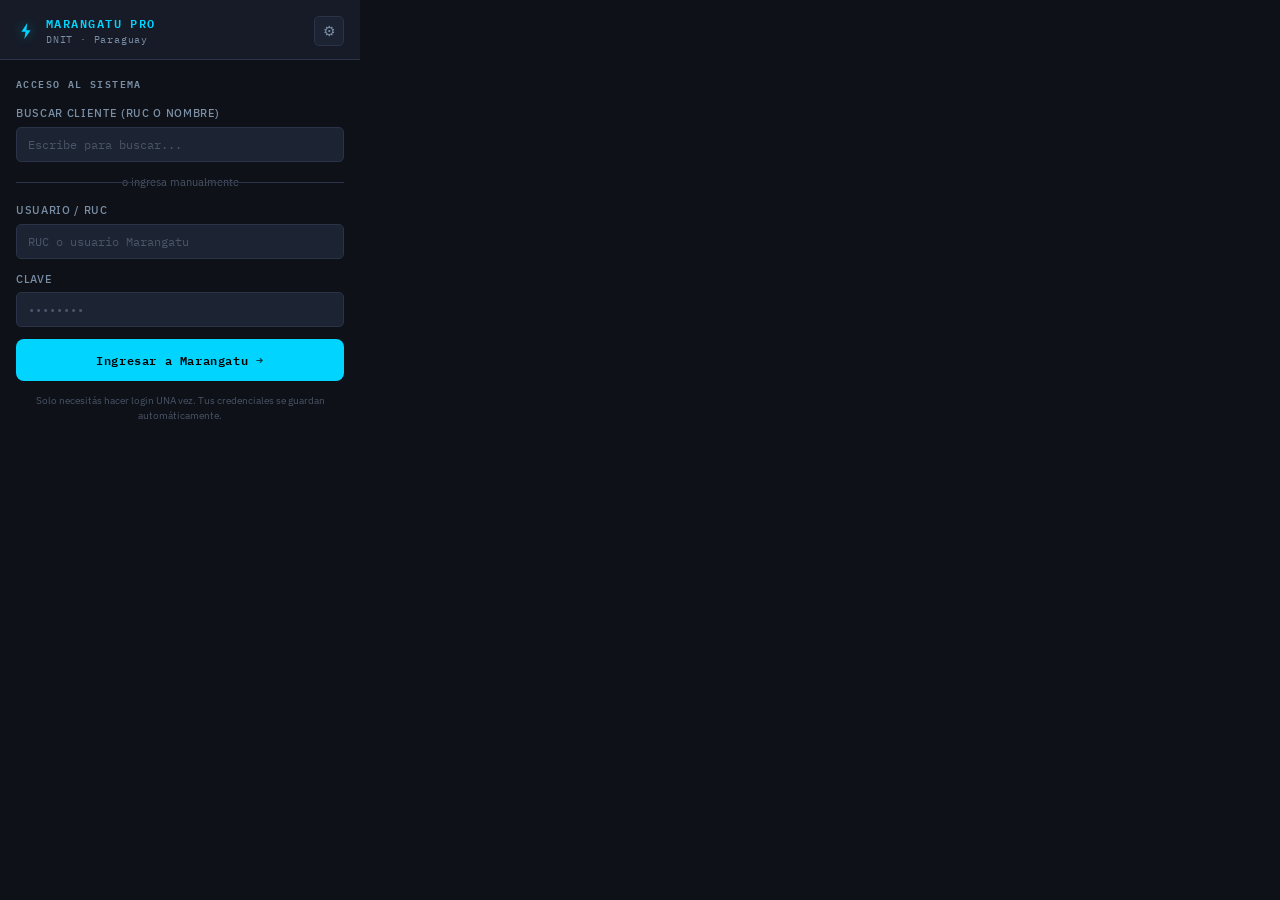
<file: extension/pages/popup.html>
<!DOCTYPE html>
<html lang="es">
<head>
  <meta charset="UTF-8" />
  <meta name="viewport" content="width=device-width, initial-scale=1.0" />
  <title>Marangatu Pro</title>
  <link rel="stylesheet" href="../css/popup.css" />
</head>
<body>

  <!-- ═══════════════════════════════════════ -->
  <!-- HEADER                                  -->
  <!-- ═══════════════════════════════════════ -->
  <header class="app-header">
    <div class="logo">
      <svg class="logo-icon" viewBox="0 0 24 24" aria-hidden="true">
        <path d="M13.5 2.5 6.5 13h5l-1.5 8.5L17.5 11h-5l1-8.5Z" />
      </svg>
      <div>
        <div class="logo-title">MARANGATU PRO</div>
        <div class="logo-sub">DNIT · Paraguay</div>
      </div>
    </div>
    <div class="header-actions">
      <button class="icon-btn" id="btn-config" title="Configuración">⚙</button>
    </div>
  </header>

  <!-- ═══════════════════════════════════════ -->
  <!-- PANTALLA: LOGIN                         -->
  <!-- ═══════════════════════════════════════ -->
  <section class="screen" id="screen-login">
    <div class="section-label">ACCESO AL SISTEMA</div>

    <!-- Buscador de clientes -->
    <div class="form-group">
      <label>Buscar Cliente (RUC o Nombre)</label>
      <div style="position: relative;">
        <input type="text" id="input-search-cliente" placeholder="Escribe para buscar..." autocomplete="off" />
        <div id="clientes-dropdown" class="clientes-dropdown hidden"></div>
      </div>
    </div>

    <div class="divider">o ingresa manualmente</div>

    <div class="form-group">
      <label>Usuario / RUC</label>
      <input type="text" id="input-usuario" placeholder="RUC o usuario Marangatu" autocomplete="username" />
    </div>
    <div class="form-group">
      <label>Clave</label>
      <input type="password" id="input-clave" placeholder="••••••••" autocomplete="current-password" class="form-control" style="width: 100%;" />
    </div>

    <button class="btn-primary" id="btn-login">
      <span>Ingresar a Marangatu</span>
      <span class="btn-arrow">→</span>
    </button>

    <div class="filename-note" style="margin-top: 12px; text-align: center;">
      Solo necesitás hacer login UNA vez. Tus credenciales se guardan automáticamente.
    </div>
  </section>

  <!-- ═══════════════════════════════════════ -->
  <!-- PANTALLA: DASHBOARD / MENÚ              -->
  <!-- ═══════════════════════════════════════ -->
  <section class="screen hidden" id="screen-dashboard">
    <div class="section-label">HERRAMIENTAS</div>

    <div class="tool-grid">
      <button class="tool-card" id="tool-iva">
        <div class="tool-icon">📄</div>
        <div class="tool-name">Formularios IVA</div>
        <div class="tool-desc">Descargar últimos meses</div>
      </button>

      <button class="tool-card disabled" title="Próximamente">
        <div class="tool-icon">📊</div>
        <div class="tool-name">Declaraciones IRE</div>
        <div class="tool-desc">Próximamente</div>
        <div class="soon-badge">Pronto</div>
      </button>

      <button class="tool-card disabled" title="Próximamente">
        <div class="tool-icon">🧾</div>
        <div class="tool-name">Comprobantes</div>
        <div class="tool-desc">Próximamente</div>
        <div class="soon-badge">Pronto</div>
      </button>

      <button class="tool-card disabled" title="Próximamente">
        <div class="tool-icon">👤</div>
        <div class="tool-name">Cuenta Corriente</div>
        <div class="tool-desc">Próximamente</div>
        <div class="soon-badge">Pronto</div>
      </button>
    </div>

    <div class="bottom-row">
      <button class="btn-ghost" id="btn-logout-dash">← Cerrar sesión</button>
    </div>
  </section>

  <!-- ═══════════════════════════════════════ -->
  <!-- PANTALLA: FORMULARIOS IVA               -->
  <!-- ═══════════════════════════════════════ -->
  <section class="screen hidden" id="screen-iva">
    <div class="screen-header">
      <button class="back-btn" id="back-from-iva">← Volver</button>
      <div class="section-label">FORMULARIOS IVA</div>
    </div>

    <!-- Información del cliente (RUC logueado) -->
    <div class="cliente-info" id="cliente-info">
      <span class="cliente-ruc" id="info-ruc">Tu RUC</span>
    </div>

    <!-- Cuántos meses -->
    <div class="form-group">
      <label>Períodos a descargar</label>
      <div class="meses-tabs">
        <button class="tab-btn active" data-meses="1">Último</button>
        <button class="tab-btn" data-meses="3">3 meses</button>
        <button class="tab-btn" data-meses="6">6 meses</button>
        <button class="tab-btn" data-meses="custom">Personalizado</button>
      </div>
    </div>

    <!-- Rango personalizado -->
    <div class="custom-range hidden" id="custom-range">
      <div class="range-row">
        <div class="form-group">
          <label>Desde</label>
          <input type="month" id="range-desde" />
        </div>
        <div class="form-group">
          <label>Hasta</label>
          <input type="month" id="range-hasta" />
        </div>
      </div>
    </div>

    <!-- Preview de los meses a descargar -->
    <div class="meses-preview" id="meses-preview">
      <div class="preview-label">Se descargarán:</div>
      <div class="meses-chips" id="meses-chips"></div>
    </div>

    <!-- Nombre de archivo -->
    <div class="form-group">
      <label>Formato de nombre de archivo</label>
      <div class="filename-preview" id="filename-preview">IVA_2025_01_CLIENTE.pdf</div>
      <div class="filename-note">Los archivos se guardarán en tu carpeta de Descargas</div>
    </div>

    <button class="btn-primary" id="btn-start-download">
      <span class="btn-download-icon">⬇</span>
      <span id="btn-download-text">Descargar formularios</span>
    </button>
  </section>

  <!-- ═══════════════════════════════════════ -->
  <!-- PANTALLA: PROGRESO DE DESCARGA          -->
  <!-- ═══════════════════════════════════════ -->
  <section class="screen hidden" id="screen-progress">
    <div class="section-label">DESCARGANDO...</div>

    <div class="progress-cliente">
      <span>Cliente:</span>
      <strong id="progress-cliente-nombre">—</strong>
    </div>

    <div class="progress-bar-wrap">
      <div class="progress-bar" id="progress-bar" style="width:0%"></div>
    </div>
    <div class="progress-text" id="progress-text">Iniciando...</div>

    <div class="download-list" id="download-list"></div>

    <div class="progress-actions">
      <button class="btn-ghost" id="btn-cancel-download">Cancelar</button>
    </div>
  </section>



  <!-- ═══════════════════════════════════════ -->
  <!-- PANTALLA: CONFIGURACIÓN                 -->
  <!-- ═══════════════════════════════════════ -->
  <section class="screen hidden" id="screen-config">
    <div class="screen-header">
      <button class="back-btn" id="back-from-config">← Volver</button>
      <div class="section-label">CONFIGURACIÓN</div>
    </div>

    <div class="config-group">
      <label class="config-label">Login automático al abrir Marangatu</label>
      <label class="toggle">
        <input type="checkbox" id="cfg-autologin" />
        <span class="toggle-slider"></span>
      </label>
    </div>

    <div class="config-group">
      <label class="config-label">Delay entre descargas (segundos)</label>
      <input type="number" id="cfg-delay" min="1" max="10" value="2" class="config-input" />
    </div>

    <div class="config-group">
      <label class="config-label">Prefijo de carpeta en descargas</label>
      <input type="text" id="cfg-prefix" value="IVA" class="config-input" placeholder="IVA" />
    </div>

    <button class="btn-primary" id="btn-save-config">Guardar configuración</button>

    <div style="margin-top: 20px; padding-top: 14px; border-top: 1px solid var(--border);">
      <div class="section-label" style="margin-bottom: 10px;">GESTIÓN DE CLIENTES</div>
      
      <div class="filename-note" style="margin-bottom: 10px;">
        Importa un archivo CSV con formato: RUC,Nombre,Clave
      </div>
      
      <input type="file" id="input-csv-file" accept=".csv" style="display:none" />
      <button class="btn-secondary" id="btn-import-csv" style="margin-top: 0;">
        📁 Importar clientes desde CSV
      </button>
      
      <div id="csv-status" style="margin-top: 10px; font-size: 11px; color: var(--text-muted);"></div>
      
      <button class="btn-ghost" id="btn-export-csv" style="margin-top: 10px; width: 100%;">
        💾 Exportar clientes a CSV
      </button>
    </div>

    <div class="danger-zone">
      <div class="danger-title">Zona peligrosa</div>
      <button class="btn-danger" id="btn-clear-all">Borrar todos los datos</button>
    </div>
  </section>

  <!-- ═══════════════════════════════════════ -->
  <!-- TOAST NOTIFICATIONS                     -->
  <!-- ═══════════════════════════════════════ -->
  <div class="toast-container" id="toast-container"></div>

  <script src="../js/popup.js"></script>
</body>
</html>
</file>
<file: extension/css/popup.css>
/* ============================================================
   MARANGATU PRO - Popup Styles
   Estética: Profesional / Gubernamental / Dark Utility
   ============================================================ */

@import url('https://fonts.googleapis.com/css2?family=IBM+Plex+Mono:wght@400;500;600&family=IBM+Plex+Sans:wght@300;400;500;600&display=swap');

/* ── Variables ─────────────────────────────────────────────── */
:root {
  --bg:        #0e1117;
  --bg-card:   #161b27;
  --bg-input:  #1c2333;
  --border:    #2a3347;
  --border-hi: #3d4f6e;
  --accent:    #00d4ff;
  --accent-dk: #0099bb;
  --green:     #00e87a;
  --red:       #ff4d6d;
  --yellow:    #ffbe00;
  --text:      #e2e8f0;
  --text-muted:#7a8fa6;
  --text-dim:  #4a5568;
  --radius:    8px;
  --radius-sm: 5px;
  --mono:      'IBM Plex Mono', monospace;
  --sans:      'IBM Plex Sans', sans-serif;
}

/* ── Reset ─────────────────────────────────────────────────── */
*, *::before, *::after { box-sizing: border-box; margin: 0; padding: 0; }

body {
  font-family: var(--sans);
  background: var(--bg);
  color: var(--text);
  width: 360px;
  min-height: 480px;
  max-height: 600px;
  overflow-y: auto;
  overflow-x: hidden;
  font-size: 13px;
  line-height: 1.5;
}

body::-webkit-scrollbar { width: 4px; }
body::-webkit-scrollbar-track { background: var(--bg); }
body::-webkit-scrollbar-thumb { background: var(--border-hi); border-radius: 2px; }

/* ── Header ────────────────────────────────────────────────── */
.app-header {
  display: flex;
  align-items: center;
  justify-content: space-between;
  padding: 14px 16px 12px;
  border-bottom: 1px solid var(--border);
  background: var(--bg-card);
  position: sticky;
  top: 0;
  z-index: 10;
}

.logo {
  display: flex;
  align-items: center;
  gap: 10px;
}

.logo-icon {
  width: 20px;
  height: 20px;
  display: block;
  fill: var(--accent);
  filter: drop-shadow(0 0 6px rgba(0, 212, 255, 0.45));
}

.logo-title {
  font-family: var(--mono);
  font-size: 12px;
  font-weight: 600;
  letter-spacing: 0.12em;
  color: var(--accent);
}

.logo-sub {
  font-size: 10px;
  color: var(--text-muted);
  letter-spacing: 0.08em;
  font-family: var(--mono);
}

.header-actions { display: flex; gap: 6px; }

/* ── Screens ───────────────────────────────────────────────── */
.screen {
  padding: 16px;
  animation: fadeIn 0.2s ease;
}

.screen.hidden { display: none; }

@keyframes fadeIn {
  from { opacity: 0; transform: translateY(4px); }
  to   { opacity: 1; transform: translateY(0); }
}

.screen-header {
  display: flex;
  align-items: center;
  gap: 10px;
  margin-bottom: 14px;
}

.screen-header .section-label { margin-bottom: 0; }

/* ── Section labels ────────────────────────────────────────── */
.section-label {
  font-family: var(--mono);
  font-size: 10px;
  font-weight: 600;
  letter-spacing: 0.14em;
  color: var(--text-muted);
  margin-bottom: 14px;
  text-transform: uppercase;
}

/* ── Form elements ─────────────────────────────────────────── */
.form-group {
  margin-bottom: 12px;
}

.form-group label {
  display: block;
  font-size: 11px;
  font-weight: 500;
  color: var(--text-muted);
  margin-bottom: 5px;
  text-transform: uppercase;
  letter-spacing: 0.06em;
}

.form-group input[type="text"],
.form-group input[type="password"],
.form-group input[type="month"],
.form-group input[type="number"],
.form-group select {
  width: 100%;
  background: var(--bg-input);
  border: 1px solid var(--border);
  border-radius: var(--radius-sm);
  color: var(--text);
  padding: 9px 11px;
  font-family: var(--mono);
  font-size: 12px;
  transition: border-color 0.15s;
  outline: none;
  appearance: none;
}

.form-group input:focus,
.form-group select:focus {
  border-color: var(--accent);
  box-shadow: 0 0 0 2px rgba(0, 212, 255, 0.12);
}

.form-group input::placeholder { color: var(--text-dim); }

select option { background: var(--bg-card); }

/* ── Password toggle ───────────────────────────────────────── */
.pass-wrap {
  position: relative;
}

.pass-wrap input { padding-right: 38px; }

.pass-toggle {
  position: absolute;
  right: 8px;
  top: 50%;
  transform: translateY(-50%);
  background: none;
  border: none;
  cursor: pointer;
  font-size: 14px;
  opacity: 0.5;
  transition: opacity 0.15s;
}

.pass-toggle:hover { opacity: 1; }

/* ── Checkbox ──────────────────────────────────────────────── */
.remember-row { margin-bottom: 14px; }

.checkbox-label {
  display: flex;
  align-items: center;
  gap: 8px;
  cursor: pointer;
  font-size: 12px;
  color: var(--text-muted);
}

.checkbox-label input { accent-color: var(--accent); width: 14px; height: 14px; }

/* ── Buttons ───────────────────────────────────────────────── */
.btn-primary {
  width: 100%;
  padding: 11px 16px;
  background: var(--accent);
  color: #000;
  border: none;
  border-radius: var(--radius);
  font-family: var(--mono);
  font-size: 12px;
  font-weight: 600;
  letter-spacing: 0.05em;
  cursor: pointer;
  display: flex;
  align-items: center;
  justify-content: center;
  gap: 8px;
  transition: background 0.15s, transform 0.1s, box-shadow 0.15s;
  position: relative;
  overflow: hidden;
}

.btn-primary:hover {
  background: #19e8ff;
  box-shadow: 0 0 16px rgba(0, 212, 255, 0.35);
}

.btn-primary:active { transform: scale(0.98); }
.btn-primary.small { padding: 8px 14px; font-size: 11px; }

.btn-secondary {
  width: 100%;
  padding: 10px 16px;
  background: transparent;
  color: var(--accent);
  border: 1px solid var(--accent);
  border-radius: var(--radius);
  font-family: var(--mono);
  font-size: 12px;
  font-weight: 500;
  cursor: pointer;
  transition: all 0.15s;
  margin-top: 8px;
}

.btn-secondary:hover { background: rgba(0, 212, 255, 0.08); }

.btn-ghost {
  background: none;
  border: 1px solid var(--border);
  color: var(--text-muted);
  padding: 8px 12px;
  border-radius: var(--radius-sm);
  font-family: var(--sans);
  font-size: 12px;
  cursor: pointer;
  transition: all 0.15s;
}

.btn-ghost:hover { border-color: var(--border-hi); color: var(--text); }

.btn-danger {
  background: none;
  border: 1px solid var(--red);
  color: var(--red);
  padding: 8px 12px;
  border-radius: var(--radius-sm);
  font-size: 12px;
  cursor: pointer;
  width: 100%;
  transition: all 0.15s;
}

.btn-danger:hover { background: rgba(255, 77, 109, 0.1); }

.icon-btn {
  background: var(--bg-input);
  border: 1px solid var(--border);
  color: var(--text-muted);
  width: 30px;
  height: 30px;
  border-radius: var(--radius-sm);
  cursor: pointer;
  font-size: 14px;
  display: flex;
  align-items: center;
  justify-content: center;
  transition: all 0.15s;
  flex-shrink: 0;
}

.icon-btn:hover { border-color: var(--border-hi); color: var(--text); }
.icon-btn.small { width: 26px; height: 26px; font-size: 13px; }

.btn-arrow { opacity: 0.7; }

/* ── Divider ───────────────────────────────────────────────── */
.divider {
  text-align: center;
  color: var(--text-dim);
  font-size: 11px;
  position: relative;
  margin: 12px 0;
}

.divider::before, .divider::after {
  content: '';
  position: absolute;
  top: 50%;
  width: 42%;
  height: 1px;
  background: var(--border);
}

.divider::before { left: 0; }
.divider::after { right: 0; }

/* ── Session status ────────────────────────────────────────── */
.session-status {
  display: flex;
  align-items: center;
  gap: 8px;
  padding: 10px 12px;
  background: rgba(0, 232, 122, 0.07);
  border: 1px solid rgba(0, 232, 122, 0.2);
  border-radius: var(--radius-sm);
  font-size: 12px;
  color: var(--green);
  margin-bottom: 8px;
}

.status-dot {
  width: 7px;
  height: 7px;
  border-radius: 50%;
  background: var(--green);
  box-shadow: 0 0 6px var(--green);
  animation: pulse 2s infinite;
  flex-shrink: 0;
}

@keyframes pulse {
  0%, 100% { opacity: 1; }
  50% { opacity: 0.5; }
}

/* ── Tool grid ─────────────────────────────────────────────── */
.tool-grid {
  display: grid;
  grid-template-columns: 1fr 1fr;
  gap: 10px;
  margin-bottom: 14px;
}

.tool-card {
  background: var(--bg-card);
  border: 1px solid var(--border);
  border-radius: var(--radius);
  padding: 16px 12px;
  cursor: pointer;
  text-align: center;
  transition: all 0.18s;
  position: relative;
  display: flex;
  flex-direction: column;
  align-items: center;
  gap: 6px;
}

.tool-card:hover:not(.disabled) {
  border-color: var(--accent);
  background: rgba(0, 212, 255, 0.05);
  transform: translateY(-1px);
  box-shadow: 0 4px 12px rgba(0, 212, 255, 0.12);
}

.tool-card.disabled {
  opacity: 0.45;
  cursor: not-allowed;
}

.tool-icon { font-size: 24px; }

.tool-name {
  font-size: 11px;
  font-weight: 600;
  color: var(--text);
  letter-spacing: 0.02em;
}

.tool-desc {
  font-size: 10px;
  color: var(--text-muted);
}

.soon-badge {
  position: absolute;
  top: 6px;
  right: 6px;
  background: var(--border);
  color: var(--text-dim);
  font-size: 9px;
  padding: 2px 5px;
  border-radius: 3px;
  font-family: var(--mono);
}

.bottom-row {
  display: flex;
  justify-content: space-between;
  gap: 8px;
}

.bottom-row .btn-ghost { flex: 1; text-align: center; }

/* ── Meses tabs ────────────────────────────────────────────── */
.meses-tabs {
  display: flex;
  gap: 6px;
  flex-wrap: wrap;
}

.tab-btn {
  padding: 6px 12px;
  background: var(--bg-input);
  border: 1px solid var(--border);
  border-radius: var(--radius-sm);
  color: var(--text-muted);
  font-family: var(--mono);
  font-size: 11px;
  cursor: pointer;
  transition: all 0.15s;
}

.tab-btn.active, .tab-btn:hover {
  border-color: var(--accent);
  color: var(--accent);
  background: rgba(0, 212, 255, 0.08);
}

/* ── Custom range ──────────────────────────────────────────── */
.custom-range.hidden { display: none; }

.range-row {
  display: grid;
  grid-template-columns: 1fr 1fr;
  gap: 10px;
}

/* El selector month nativo se corta en popup angosto (360px) */
.form-group input[type="month"] {
  min-width: 0;
  font-size: 11px;
  padding: 8px 9px;
}

@media (max-width: 380px) {
  .range-row {
    grid-template-columns: 1fr;
    gap: 8px;
  }
}

/* ── Meses preview ─────────────────────────────────────────── */
.meses-preview {
  margin-bottom: 12px;
  margin-top: 8px;
}

.preview-label {
  font-size: 10px;
  color: var(--text-muted);
  margin-bottom: 8px;
  font-family: var(--mono);
  text-transform: uppercase;
  letter-spacing: 0.08em;
}

.meses-chips {
  display: flex;
  flex-wrap: wrap;
  gap: 6px;
  min-height: 24px;
}

.mes-chip {
  padding: 4px 10px;
  background: rgba(0, 212, 255, 0.12);
  border: 1px solid rgba(0, 212, 255, 0.3);
  border-radius: 14px;
  font-family: var(--mono);
  font-size: 10px;
  color: var(--accent);
  font-weight: 500;
}

.mes-chip.empty {
  background: transparent;
  border-color: var(--border);
  color: var(--text-dim);
}

/* ── Filename preview ──────────────────────────────────────── */
.filename-preview {
  background: var(--bg-input);
  border: 1px solid var(--border);
  border-radius: var(--radius-sm);
  padding: 7px 11px;
  font-family: var(--mono);
  font-size: 11px;
  color: var(--green);
  margin-bottom: 4px;
}

.filename-note {
  font-size: 10px;
  color: var(--text-dim);
}

/* ── Cliente select ────────────────────────────────────────── */
.cliente-select-wrap {
  display: flex;
  gap: 6px;
  align-items: center;
}

.cliente-select-wrap select { flex: 1; }

.cliente-info {
  display: flex;
  gap: 8px;
  align-items: center;
  padding: 7px 10px;
  background: rgba(0, 212, 255, 0.05);
  border: 1px solid rgba(0, 212, 255, 0.15);
  border-radius: var(--radius-sm);
  margin-top: -6px;
  margin-bottom: 12px;
}

.cliente-ruc {
  font-family: var(--mono);
  font-size: 11px;
  color: var(--accent);
}

.cliente-nombre {
  font-size: 11px;
  color: var(--text-muted);
  overflow: hidden;
  text-overflow: ellipsis;
  white-space: nowrap;
}

/* ── Progress ──────────────────────────────────────────────── */
.progress-cliente {
  display: flex;
  gap: 8px;
  align-items: center;
  margin-bottom: 14px;
  font-size: 12px;
  color: var(--text-muted);
}

.progress-cliente strong { color: var(--text); font-family: var(--mono); }

.progress-bar-wrap {
  height: 4px;
  background: var(--bg-input);
  border-radius: 2px;
  overflow: hidden;
  margin-bottom: 8px;
}

.progress-bar {
  height: 100%;
  background: linear-gradient(90deg, var(--accent), var(--green));
  border-radius: 2px;
  transition: width 0.4s ease;
  box-shadow: 0 0 8px rgba(0, 212, 255, 0.4);
}

.progress-text {
  font-size: 11px;
  color: var(--text-muted);
  font-family: var(--mono);
  margin-bottom: 12px;
}

.download-list {
  display: flex;
  flex-direction: column;
  gap: 5px;
  max-height: 200px;
  overflow-y: auto;
  margin-bottom: 12px;
}

.download-item {
  display: flex;
  align-items: center;
  gap: 8px;
  padding: 6px 10px;
  background: var(--bg-card);
  border: 1px solid var(--border);
  border-radius: var(--radius-sm);
  font-family: var(--mono);
  font-size: 10px;
}

.download-item .di-status { font-size: 12px; }
.download-item .di-name { color: var(--text-muted); flex: 1; overflow: hidden; text-overflow: ellipsis; white-space: nowrap; }
.download-item.done .di-name { color: var(--green); }
.download-item.downloading .di-name { color: var(--accent); }
.download-item.error .di-name { color: var(--red); }
.download-item.pending .di-name { color: var(--text-dim); }

.progress-actions { display: flex; justify-content: flex-end; }

/* ── Clientes list ─────────────────────────────────────────── */
.clientes-list {
  display: flex;
  flex-direction: column;
  gap: 6px;
  margin-bottom: 12px;
  max-height: 220px;
  overflow-y: auto;
}

.cliente-item {
  display: flex;
  align-items: center;
  justify-content: space-between;
  padding: 9px 12px;
  background: var(--bg-card);
  border: 1px solid var(--border);
  border-radius: var(--radius-sm);
  transition: border-color 0.15s;
}

.cliente-item:hover { border-color: var(--border-hi); }

.ci-info { flex: 1; }
.ci-nombre { font-size: 12px; font-weight: 500; color: var(--text); }
.ci-ruc { font-family: var(--mono); font-size: 10px; color: var(--text-muted); }

.ci-del {
  background: none;
  border: none;
  color: var(--text-dim);
  cursor: pointer;
  font-size: 14px;
  padding: 2px 6px;
  border-radius: 3px;
  transition: all 0.15s;
}

.ci-del:hover { color: var(--red); background: rgba(255, 77, 109, 0.1); }

.empty-state {
  text-align: center;
  color: var(--text-dim);
  font-size: 12px;
  padding: 24px;
}

/* ── Add cliente form ──────────────────────────────────────── */
.add-cliente-form {
  border-top: 1px solid var(--border);
  padding-top: 14px;
  margin-top: 4px;
}

.add-cliente-form.hidden { display: none; }

.form-row {
  display: flex;
  gap: 8px;
  justify-content: flex-end;
}

/* ── Config ────────────────────────────────────────────────── */
.config-group {
  display: flex;
  align-items: center;
  justify-content: space-between;
  padding: 10px 0;
  border-bottom: 1px solid var(--border);
  gap: 12px;
}

.config-label { font-size: 12px; color: var(--text); flex: 1; }

.config-input {
  width: 80px;
  background: var(--bg-input);
  border: 1px solid var(--border);
  border-radius: var(--radius-sm);
  color: var(--text);
  padding: 6px 9px;
  font-family: var(--mono);
  font-size: 12px;
  text-align: right;
  outline: none;
}

.config-input:focus { border-color: var(--accent); }

/* Toggle switch */
.toggle { position: relative; display: inline-block; width: 38px; height: 21px; flex-shrink: 0; }
.toggle input { opacity: 0; width: 0; height: 0; }
.toggle-slider {
  position: absolute;
  inset: 0;
  background: var(--bg-input);
  border: 1px solid var(--border);
  border-radius: 21px;
  cursor: pointer;
  transition: background 0.2s;
}
.toggle-slider::before {
  content: '';
  position: absolute;
  height: 15px;
  width: 15px;
  left: 2px;
  bottom: 2px;
  background: var(--text-dim);
  border-radius: 50%;
  transition: transform 0.2s, background 0.2s;
}
.toggle input:checked + .toggle-slider { background: rgba(0, 212, 255, 0.15); border-color: var(--accent); }
.toggle input:checked + .toggle-slider::before { transform: translateX(17px); background: var(--accent); }

.danger-zone {
  margin-top: 20px;
  padding-top: 14px;
  border-top: 1px solid rgba(255, 77, 109, 0.2);
}

.danger-title {
  font-size: 10px;
  font-family: var(--mono);
  color: var(--red);
  letter-spacing: 0.1em;
  margin-bottom: 10px;
  text-transform: uppercase;
}

/* ── Back button ───────────────────────────────────────────── */
.back-btn {
  background: none;
  border: none;
  color: var(--text-muted);
  cursor: pointer;
  font-size: 12px;
  padding: 0;
  transition: color 0.15s;
  white-space: nowrap;
  flex-shrink: 0;
}

.back-btn:hover { color: var(--accent); }

/* ── Toast ─────────────────────────────────────────────────── */
.toast-container {
  position: fixed;
  bottom: 12px;
  left: 50%;
  transform: translateX(-50%);
  z-index: 100;
  display: flex;
  flex-direction: column;
  gap: 6px;
  width: calc(100% - 24px);
  pointer-events: none;
}

.toast {
  padding: 9px 14px;
  background: var(--bg-card);
  border-radius: var(--radius);
  font-size: 12px;
  border-left: 3px solid var(--accent);
  box-shadow: 0 4px 16px rgba(0,0,0,0.4);
  animation: toastIn 0.25s ease;
  pointer-events: auto;
  transition: opacity 0.3s;
}

.toast.error { border-left-color: var(--red); }
.toast.success { border-left-color: var(--green); }
.toast.warning { border-left-color: var(--yellow); }

@keyframes toastIn {
  from { opacity: 0; transform: translateY(8px); }
  to   { opacity: 1; transform: translateY(0); }
}

/* ── Download button icon ──────────────────────────────────── */
.btn-download-icon { font-size: 14px; }

/* ── Dropdown clientes con teclado ─────────────────────────── */
.clientes-dropdown {
  position: absolute;
  top: 100%;
  left: 0;
  right: 0;
  max-height: 200px;
  overflow-y: auto;
  background: var(--bg-card);
  border: 1px solid var(--accent);
  border-top: none;
  border-radius: 0 0 var(--radius-sm) var(--radius-sm);
  box-shadow: 0 4px 12px rgba(0,0,0,0.3);
  z-index: 100;
  margin-top: -1px;
}

.clientes-dropdown.hidden { display: none; }

.dropdown-item {
  padding: 10px 12px;
  cursor: pointer;
  transition: background 0.15s;
  border-bottom: 1px solid var(--border);
}

.dropdown-item:last-child { border-bottom: none; }

.dropdown-item:hover,
.dropdown-item.selected {
  background: rgba(0, 212, 255, 0.1);
}

.dropdown-item-ruc {
  font-family: var(--mono);
  font-size: 11px;
  color: var(--accent);
  display: block;
}

.dropdown-item-nombre {
  font-size: 12px;
  color: var(--text);
  display: block;
  margin-top: 2px;
}

.dropdown-empty {
  padding: 12px;
  text-align: center;
  color: var(--text-dim);
  font-size: 11px;
}
</file>
